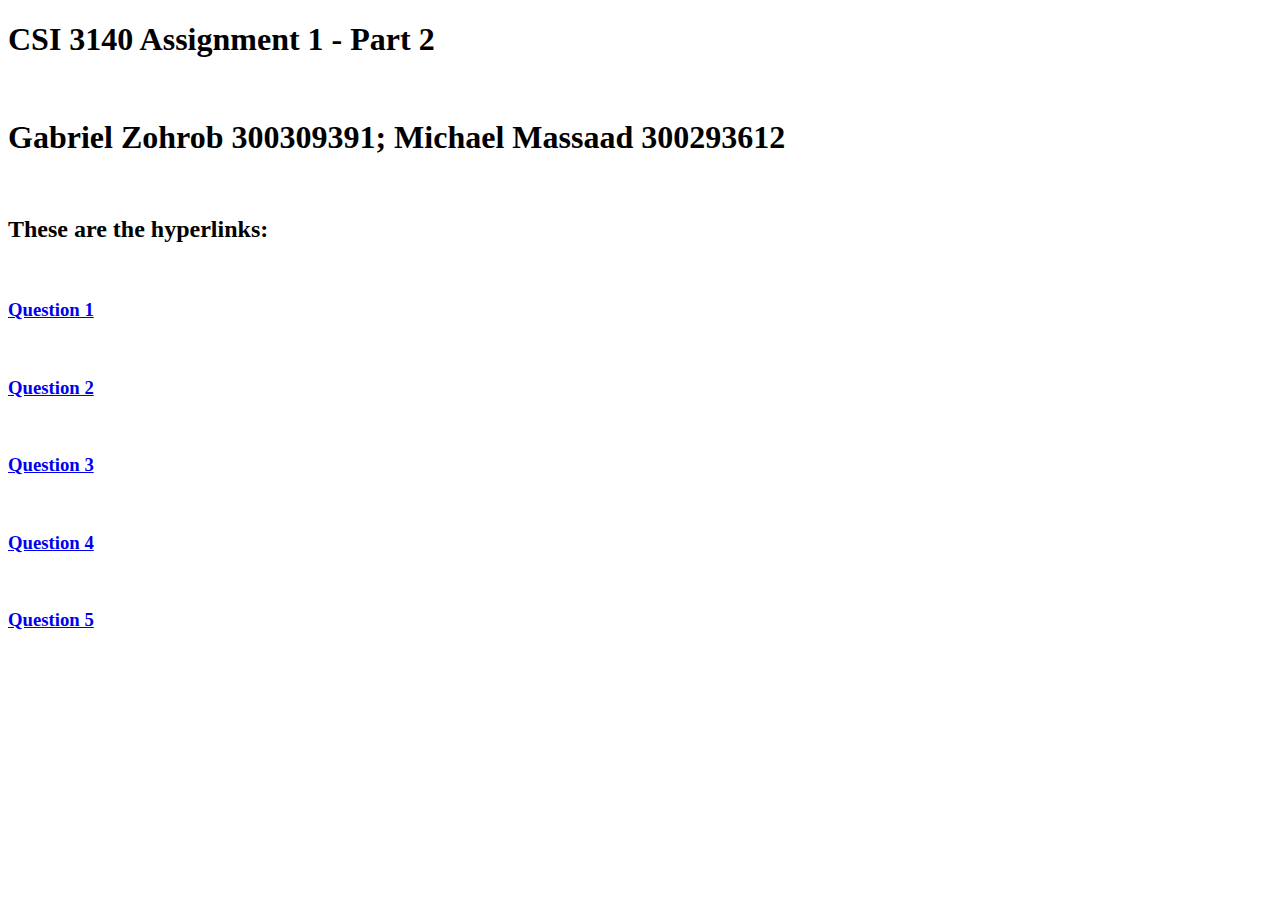
<file: index.html>
<!DOCTYPE html>
<html>
    <head>
        <meta charset="utf-8">
        <title>CSI3140 Assignment 1 - Part 2</title>
        <h1>CSI 3140 Assignment 1 - Part 2</h1><br>
        <h1>Gabriel Zohrob 300309391; Michael Massaad 300293612</h1><br>
    </head>

    <body>
        <!--Body contains hyperlinks for the assignment questions-->

        <h2>These are the hyperlinks: </h2><br>
        <a href="question1.html"><h3>Question 1</h3></a><br>
        <a href="question2.html"><h3>Question 2</h3></a><br>
        <a href="question3.html"><h3>Question 3</h3></a><br>
        <a href="question4.html"><h3>Question 4</h3></a><br>
        <a href="question5.html"><h3>Question 5</h3></a><br>
    </body>
</html>
</file>
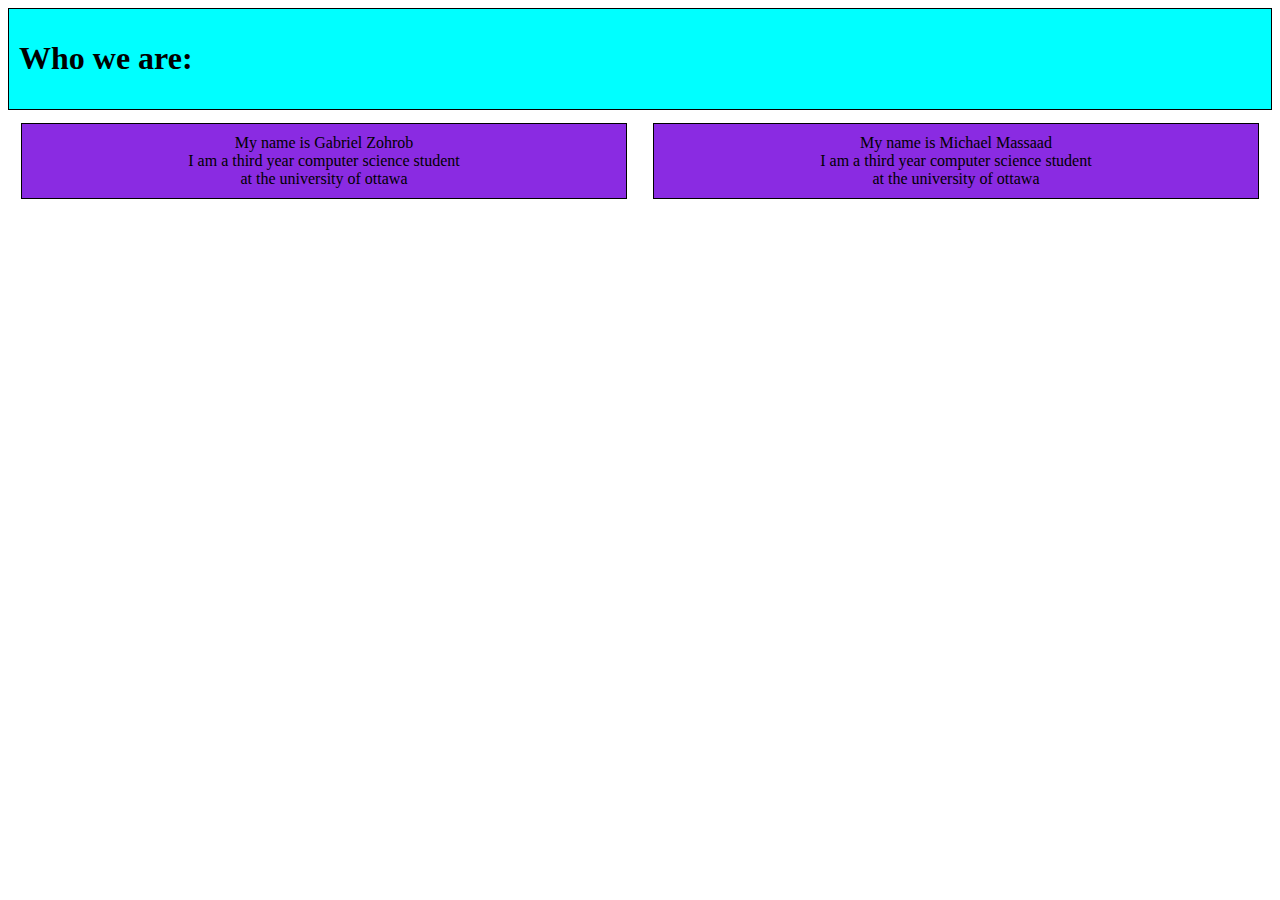
<file: question1.html>
<!DOCTYPE html>
<html>
    <head>
        <meta charset="utf-8">
        <title>Question 1</title>

        <!--CSS code to create the aligned paragraphs, border and the background-->

        <style>
            header {
                background-color: aqua;
                text-align: left;
                border: 1px solid black;
                padding: 10px;

            }

            .container {
                overflow: hidden;
            }

            p {
                background-color: blueviolet;
                text-align: center;
                float: left;
                border: 1px solid black;
                padding: 10px;
                width: 48%;
                margin: 1%;
                box-sizing: border-box;
                min-width: 250px; /* Prevents text from squishing too much */
            }

        </style>
    </head>
    
    <body>
            <header><h1>Who we are:</h1></header>
            <p>My name is Gabriel Zohrob <br> I am a third year computer science student <br> at the university of ottawa</p>
            <p>My name is Michael Massaad <br> I am a third year computer science student <br> at the university of ottawa</p>
    </body>   
</html>
</file>
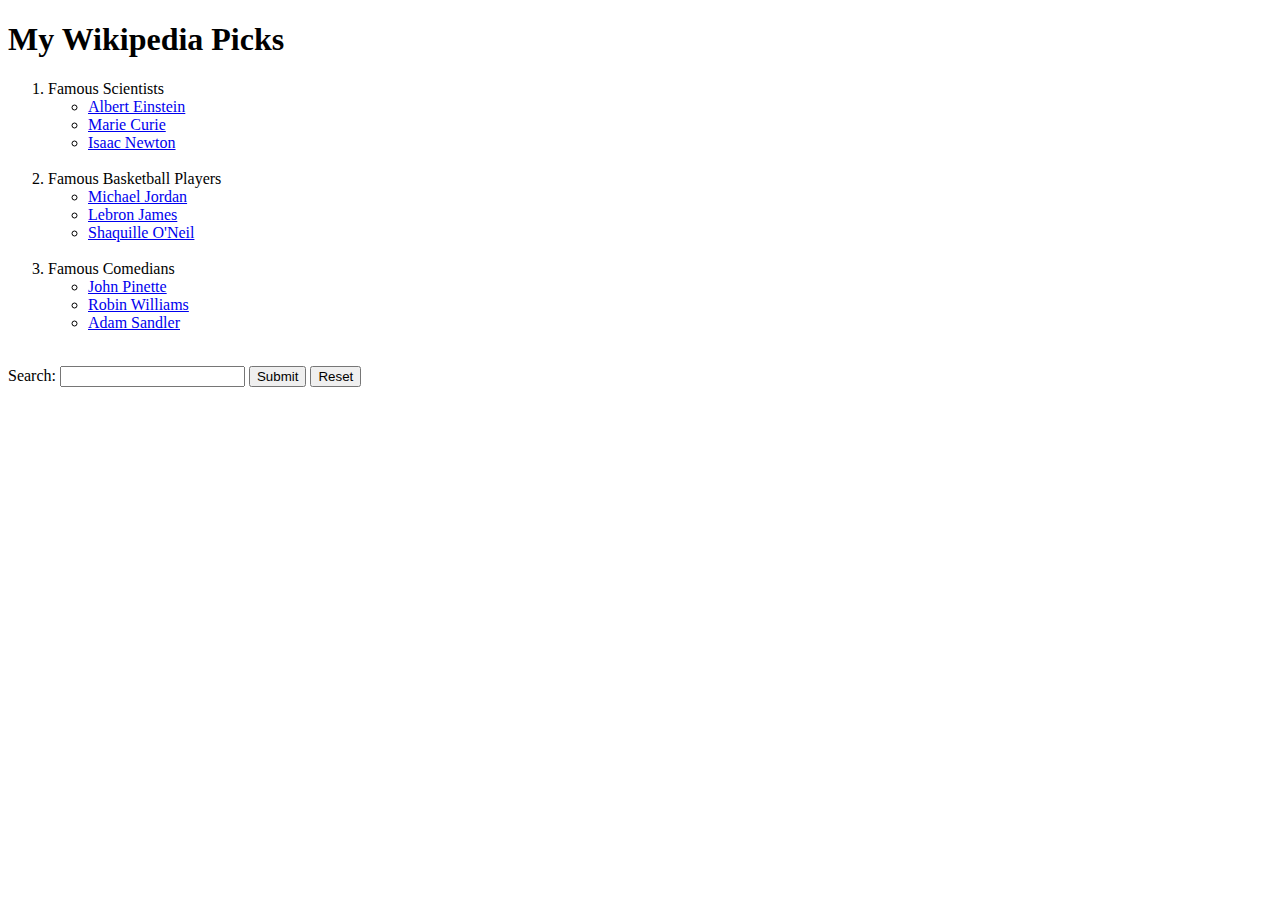
<file: question2.html>
<!DOCTYPE html>

<html>

    <head>
        <meta charset="utf-8">
        <title>Question 2</title>
        <h1> My Wikipedia Picks</h1>
    </head>

    <body>
        <ol>
            <li>
                Famous Scientists
                <ul>
                    <li><a href = https://en.wikipedia.org/wiki/Albert_Einstein> Albert Einstein</a></li>
                    <li><a href = https://en.wikipedia.org/wiki/Marie_Curie> Marie Curie</a></li>
                    <li><a href = https://en.wikipedia.org/wiki/Isaac_Newton> Isaac Newton</a></li>
                </ul>
                <br>
            </li>

            <li>
                Famous Basketball Players
                <ul>
                    <li><a href = https://en.wikipedia.org/wiki/Michael_Jordan> Michael Jordan</a></li>
                    <li><a href = https://en.wikipedia.org/wiki/LeBron_James> Lebron James</a></li>
                    <li><a href = https://en.wikipedia.org/wiki/Shaquille_O%27Neal> Shaquille O'Neil</a></li>
                </ul>
                <br>
            </li>

            <li>
                Famous Comedians
                <ul>
                    <li><a href = https://en.wikipedia.org/wiki/John_Pinette> John Pinette</a></li>
                    <li><a href = https://en.wikipedia.org/wiki/Robin_Williams> Robin Williams</a></li>
                    <li><a href = https://en.wikipedia.org/wiki/Adam_Sandler> Adam Sandler</a></li>
                </ul>
                <br>
            </li>
        </ol>

        <form>
            <label for="query"> Search: </label>
            <input type="text" id ="query" name = "query" required>
            <button type = "submit"> Submit</button>
            <button type = "Reset"> Reset</button>
        </form>
    </body>

</html>
</file>
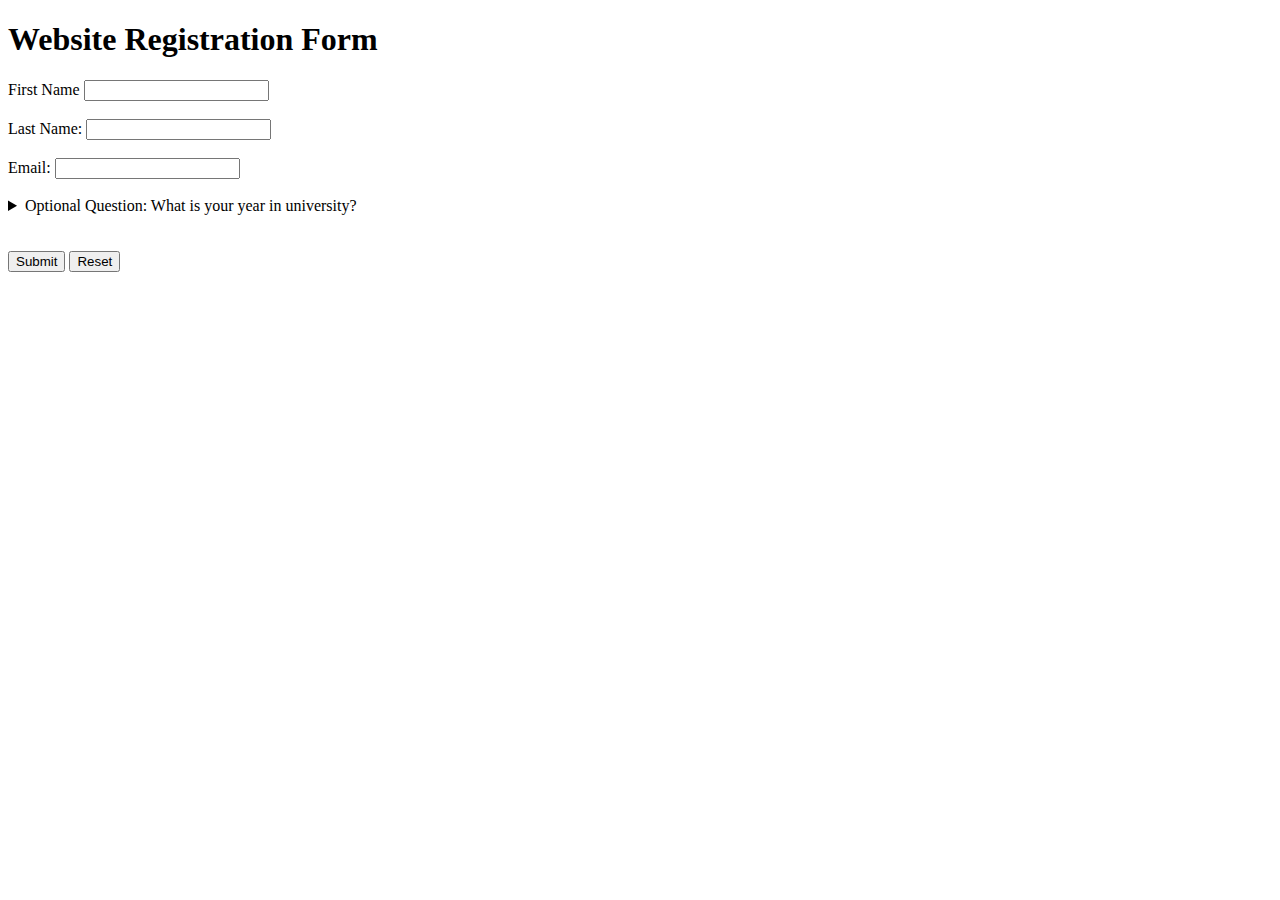
<file: question3.html>
<!DOCTYPE html>
<html>
    <head>
        <meta charset="utf-8">
        <title>Question 3</title>
        <h1>Website Registration Form</h1>
    </head>

    <body>
        <form action = "/submit" method="post">
            <label for = "first-name">First Name</label>
            <input type  = "text" id="first-name" name="first-name" required><br><br>

            <label for="last-name">Last Name:</label>
            <input type="text" id="last-name" name="last-name" required><br><br>

            <label for="email">Email:</label>
            <input type="email" id="email" name="email" required><br><br>

            <details>
                <summary>Optional Question: What is your year in university?</summary>
                <label for="university-year">Select your year:</label>
                <select id="university-year" name="university-year">
                    <option value="">-- Please choose an option --</option>
                    <option value="Not yet in university">Not yet in university</option>
                    <option value="Freshman">Freshman</option>
                    <option value="Sophomore">Sophomore</option>
                    <option value="Junior">Junior</option>
                    <option value="Senior">Senior</option>
                    <option value="Graduate">Graduate</option>
                </select>
            </details>

            <br><br>
            <input type="submit" value="Submit">
            <input type="reset" value="Reset">
        </form>
    </body>
</html>
</file>
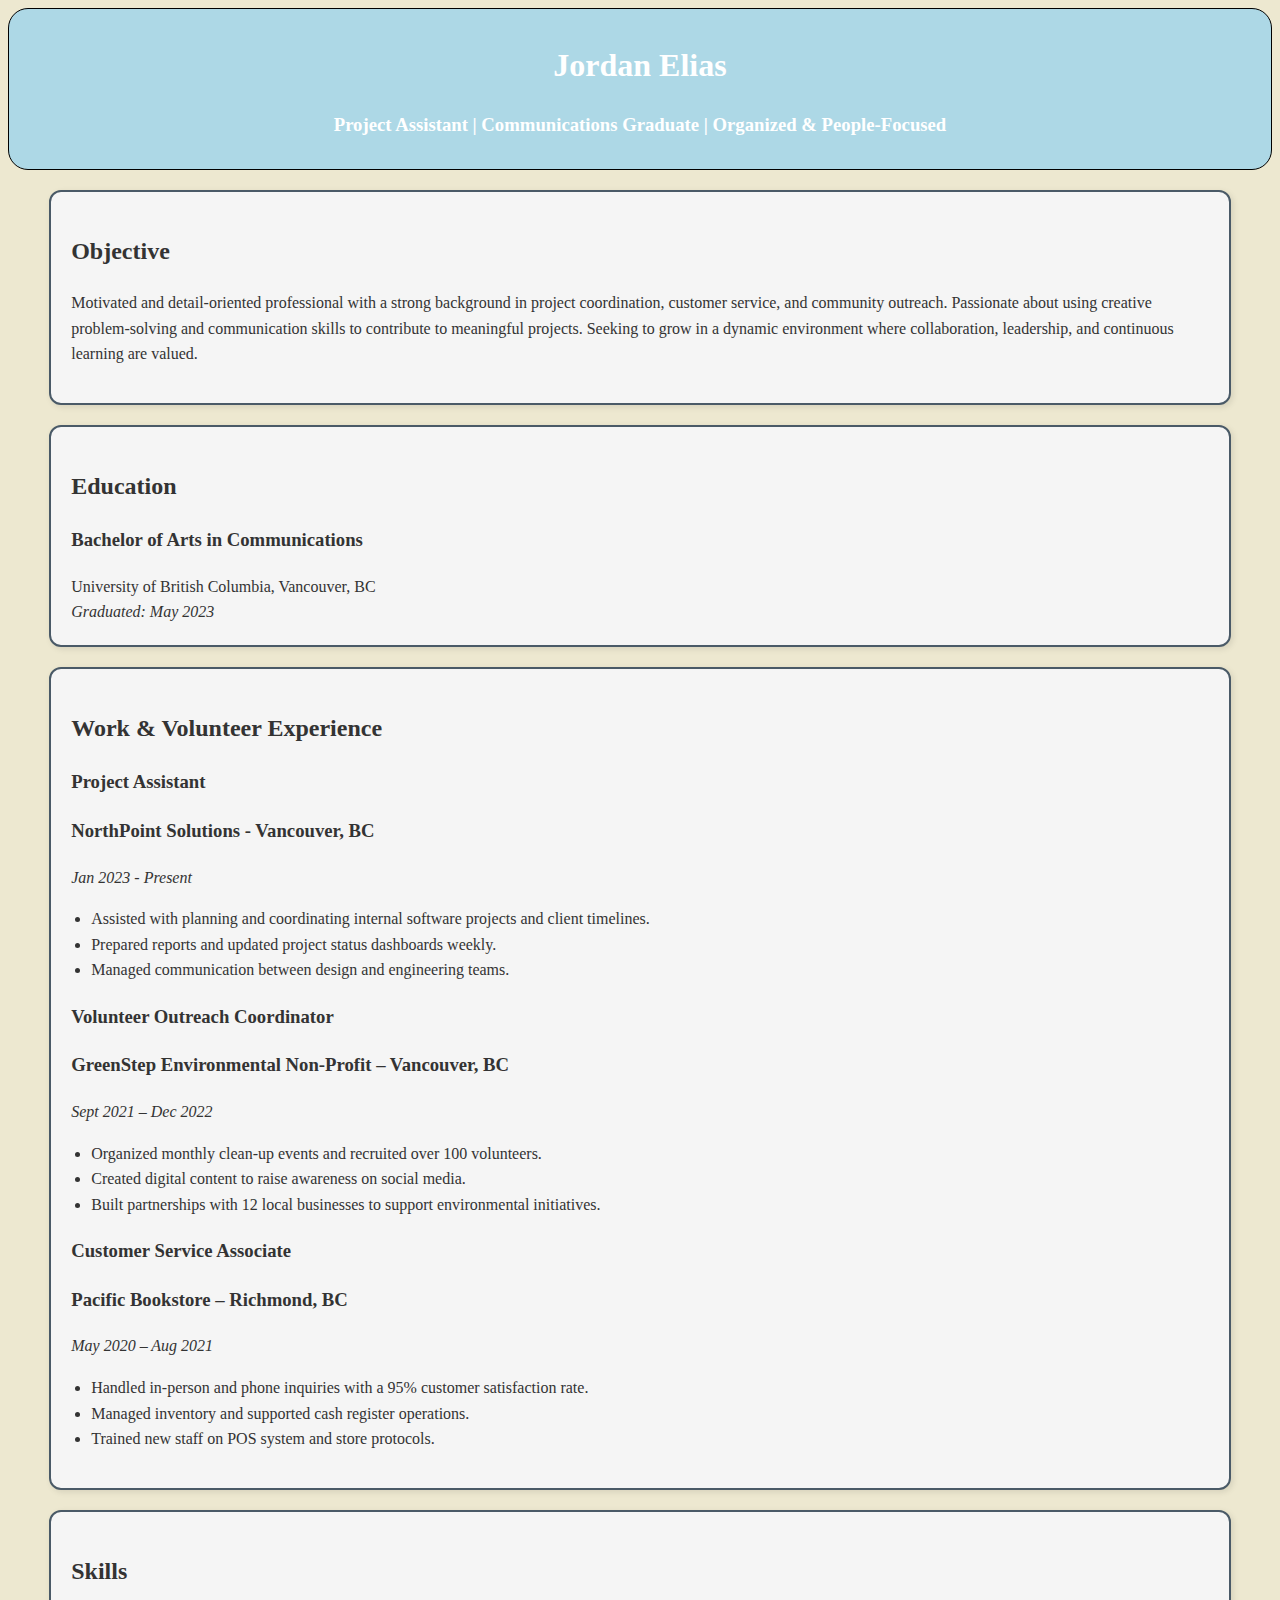
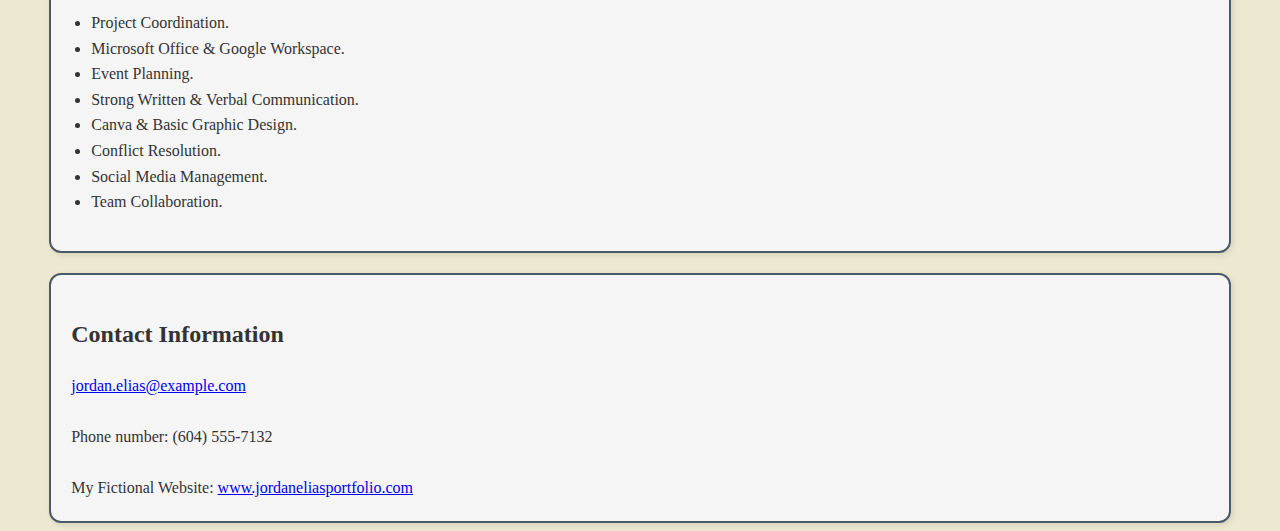
<file: question5.html>
<!DOCTYPE html>
<html>
<head>
    <meta charset="utf-8">
    <title>Question5</title>
    <link rel="stylesheet" href="styles_q5.css">
</head>

<body>

    <header>
        <h1>Jordan Elias</h1>
        <h3>Project Assistant | Communications Graduate | Organized & People-Focused</h3>
    </header>

    <main>

        <section>
            <h2>Objective</h2>
            <p>
                Motivated and detail-oriented professional with a strong background in project coordination,
                customer service, and community outreach. Passionate about using creative problem-solving and
                communication skills to contribute to meaningful projects. Seeking to grow in a dynamic environment
                where collaboration, leadership, and continuous learning are valued.
            </p>
        </section>

        <section>
            <h2>Education</h2>
            <h3>Bachelor of Arts in Communications</h3>
            University of British Columbia, Vancouver, BC <br>
            <i>Graduated: May 2023</i>
        </section>

        <section>
            <h2>Work & Volunteer Experience</h2>

            <h3>Project Assistant</h3>
            <h3>NorthPoint Solutions - Vancouver, BC</h3>
            <i>Jan 2023 - Present</i>
            <ul>
                <li>Assisted with planning and coordinating internal software projects and client timelines.</li>
                <li>Prepared reports and updated project status dashboards weekly.</li>
                <li>Managed communication between design and engineering teams.</li>
            </ul>

            <h3>Volunteer Outreach Coordinator</h3>
            <h3>GreenStep Environmental Non-Profit – Vancouver, BC</h3>
            <i>Sept 2021 – Dec 2022</i>
            <ul>
                <li>Organized monthly clean-up events and recruited over 100 volunteers.</li>
                <li>Created digital content to raise awareness on social media.</li>
                <li>Built partnerships with 12 local businesses to support environmental initiatives.</li>
            </ul>

            <h3>Customer Service Associate</h3>
            <h3>Pacific Bookstore – Richmond, BC</h3>
            <i>May 2020 – Aug 2021</i>
            <ul>
                <li>Handled in-person and phone inquiries with a 95% customer satisfaction rate.</li>
                <li>Managed inventory and supported cash register operations.</li>
                <li>Trained new staff on POS system and store protocols.</li>
            </ul>
        </section>

        <section>
            <h2>Skills</h2>
            <ul>
                <li>Project Coordination.</li>
                <li>Microsoft Office & Google Workspace.</li>
                <li>Event Planning.</li>
                <li>Strong Written & Verbal Communication.</li>
                <li>Canva & Basic Graphic Design.</li>
                <li>Conflict Resolution.</li>
                <li>Social Media Management.</li>
                <li>Team Collaboration.</li>
            </ul>
        </section>

        <section>
            <h2>Contact Information</h2>
            <a href="mailto:jordan.elias@example.com">jordan.elias@example.com</a><br><br>
            Phone number: (604) 555-7132 <br><br>
            My Fictional Website:
            <a href="http://www.jordaneliasportfolio.com">www.jordaneliasportfolio.com</a>
        </section>

    </main>

</body>
</html>
</file>
<file: styles_q5.css>
body{
    font-family: "Arial, sans-serif";
    background-color: #EDE8D0;
    color: #333;
    line-height: 1.6;
}

header{
    background-color: lightblue;
    color: white;
    border: 1px solid black;
    padding: 10px;
    border-radius: 20px;
    text-align: center;
}

h1{
    font-family: "Georgia", "Garamond" serif;
    text-align: center;
    margin-bottom: 10px;
}


section{
    font-family: "Georgia", "Garamond" serif;
    background-color: #F5F5F5;
    border: 2px solid #4A5A67;
    padding: 20px;
    margin: 0 auto;
    margin-top: 20px;
    border-radius: 12px;
    width:90%;

    box-shadow: 2px 2px 6px rgba(0,0,0,0.1);
}

ul {
    padding-left: 20px;
    
}
</file>
